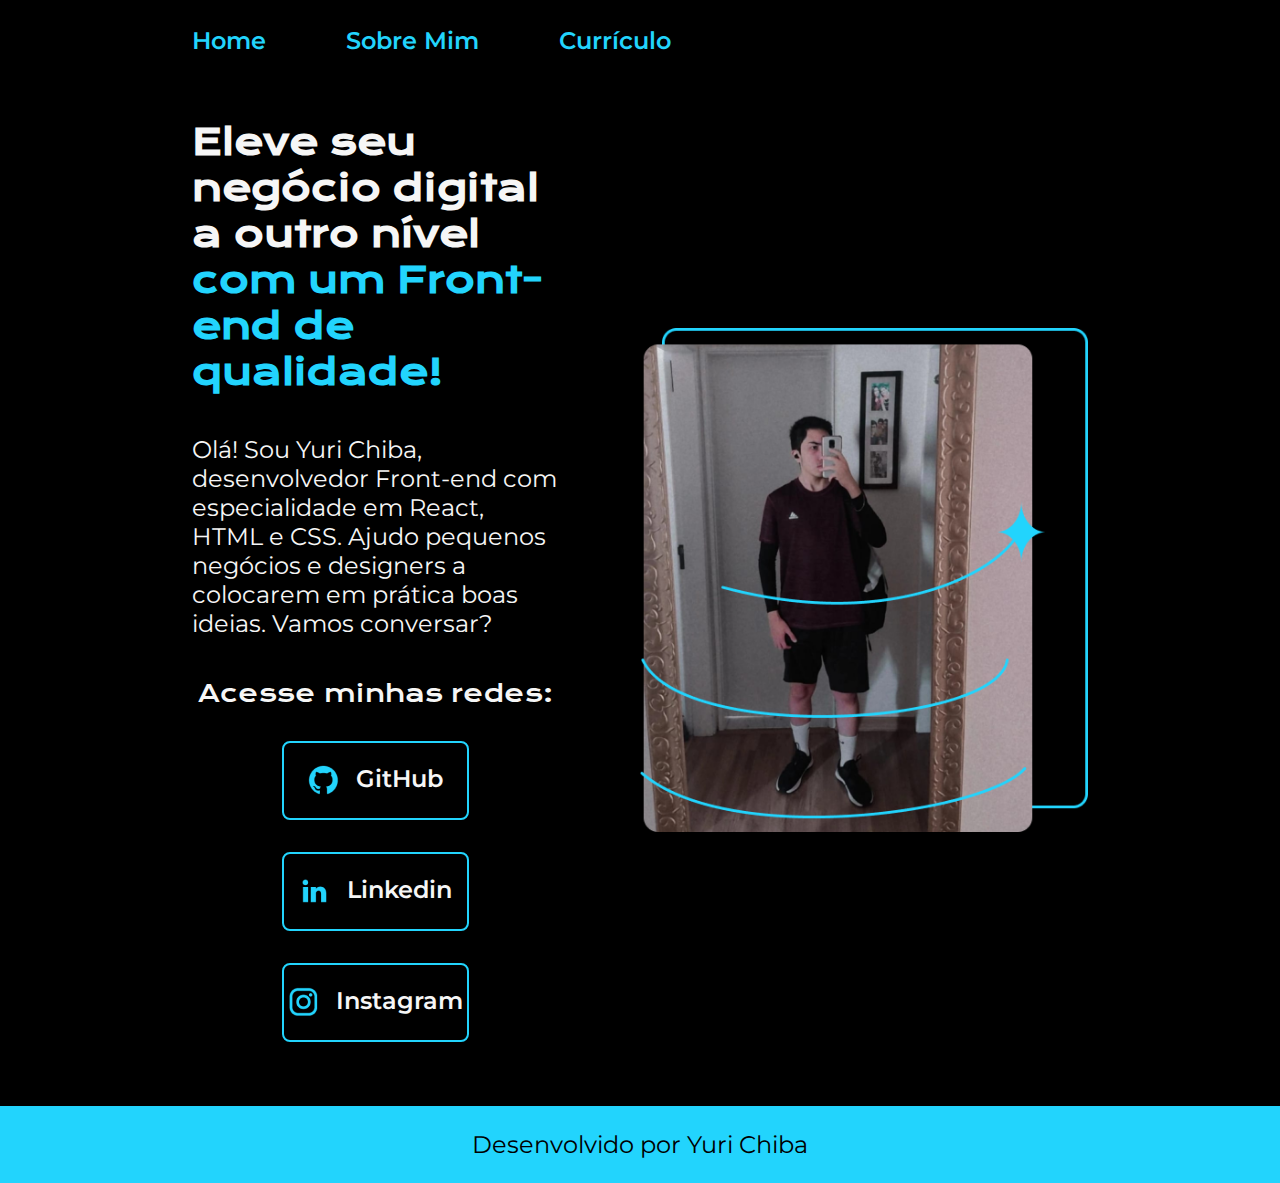
<file: index.html>
<!DOCTYPE html>
<html lang="pt-br">

<head>
    <meta charset="UTF-8">
    <meta http-equiv="X-UA-Compatible" content="IE=edge">
    <meta name="viewport" content="width=device-width, initial-scale=1.0">
    <link rel="stylesheet" href="./styles/style.css">
    <title>Portfólio</title>
</head>

<body>
    <header class="cabecalho">
        <nav class="cabecalho__menu">
            <a class="cabecalho__menu__link" href="index.html">Home</a>
            <a class="cabecalho__menu__link" href="about.html">Sobre Mim</a>
            <a class="cabecalho__menu__link" href="curriculum.html">Currículo</a>
        </nav>
    </header>
    <main class="apresentacao">
        <section class="apresentacao__conteudo">
            <h1 class="apresentacao__conteudo__titulo">Eleve seu negócio digital a outro nível <strong class="titulo-destaque">com um Front-end de qualidade!</strong> </h1>
            <p class="apresentacao__conteudo__texto">Olá! Sou Yuri Chiba, desenvolvedor Front-end com especialidade em React, HTML e CSS. Ajudo pequenos negócios e designers a colocarem em prática boas ideias. Vamos conversar?</p>
            <div class="apresentacao__links">
                <h2 class="apresentacao__links__subtitulo">Acesse minhas redes:</h2>
                <a class="apresentacao__links__navegacao" href="https://github.com/chibobinho"><img src="./assets/github.png" alt="Icone GitHub"> GitHub</a>
                <a class="apresentacao__links__navegacao" href="https://linkedin.com/in/yuri-chiba-850897229/"><img src="./assets/linkedin.png" alt="Icone Linkedin"> Linkedin</a>
                <a class="apresentacao__links__navegacao" href="https://instagram.com/chibobinho"><img src="./assets/instagram.png" alt="Icone Instagram"> Instagram</a>
            </div>
        </section>
        <img class="apresentacao__imagem" src="./assets/image.png" alt="Foto de Yuri Chiba">
    </main>
    <footer class="rodape">
        <p>Desenvolvido por Yuri Chiba</p>
    </footer>
</body>

</html>
</file>
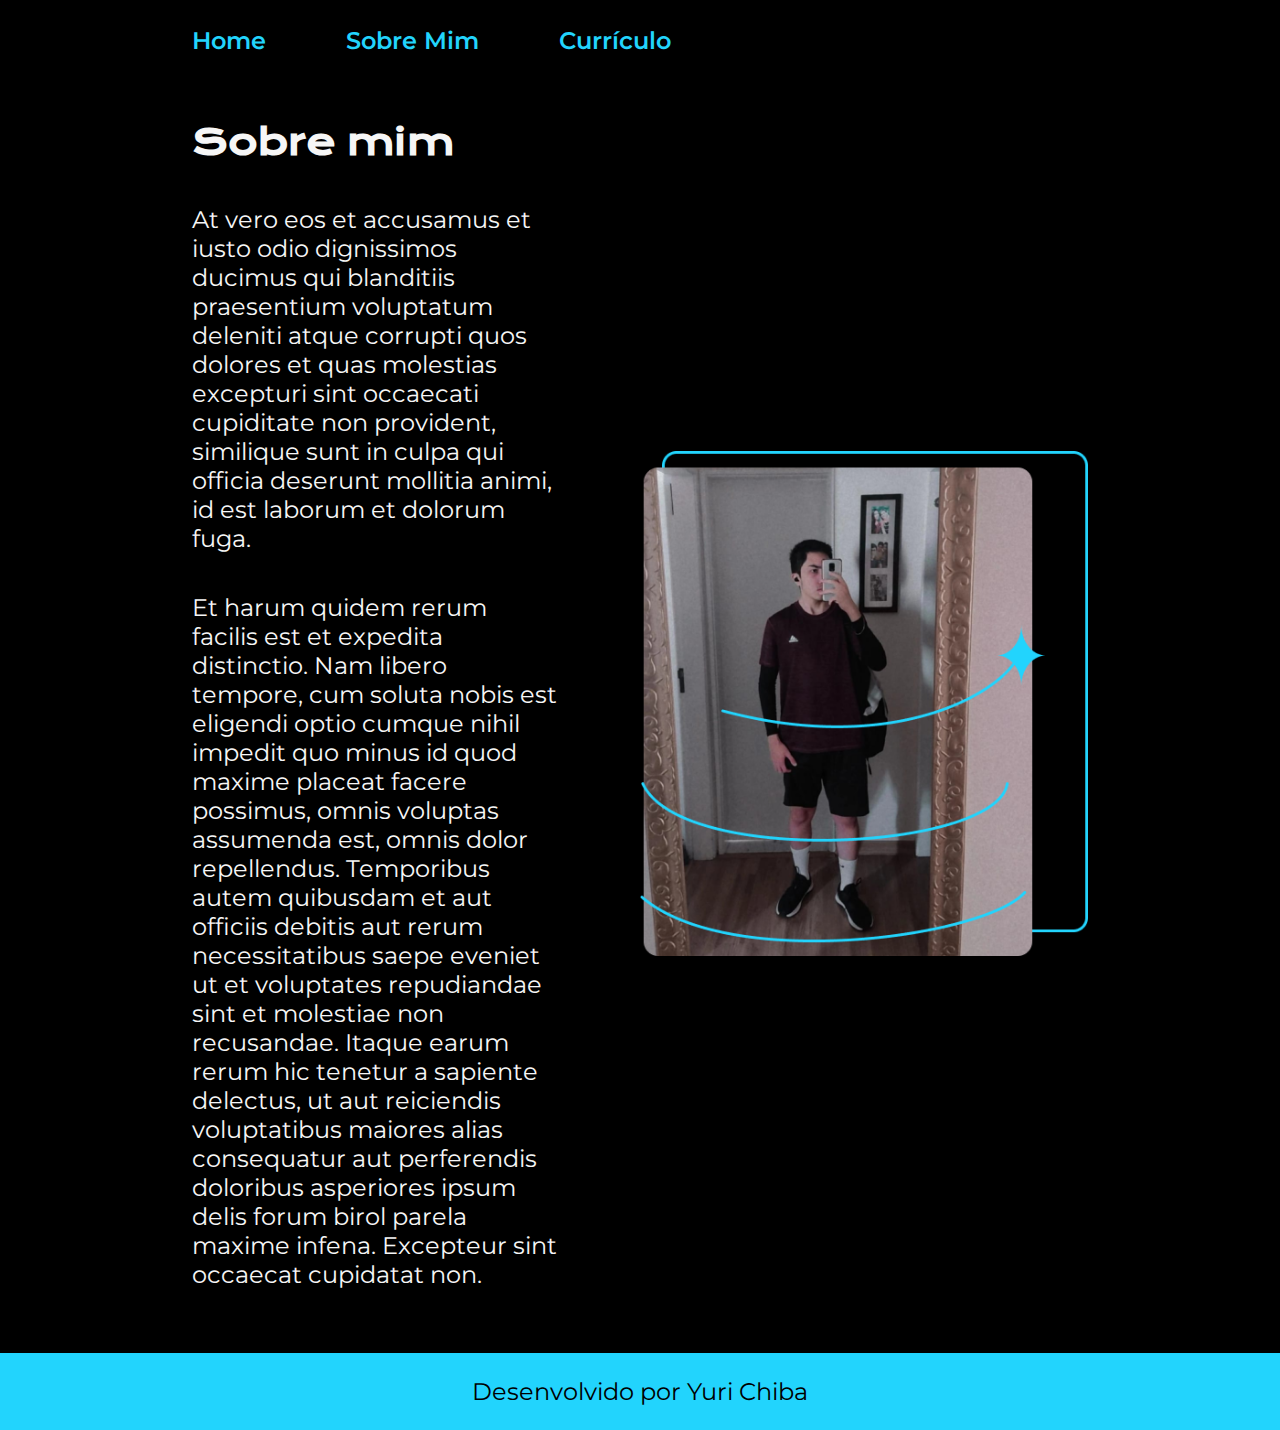
<file: about.html>
<!DOCTYPE html>
<html lang="pt-br">

<head>
    <meta charset="UTF-8">
    <meta http-equiv="X-UA-Compatible" content="IE=edge">
    <meta name="viewport" content="width=device-width, initial-scale=1.0">
    <link rel="stylesheet" href="./styles/style.css">
    <title>Sobre mim</title>
</head>

<body>
    <header class="cabecalho">
        <nav class="cabecalho__menu">
            <a class="cabecalho__menu__link" href="index.html">Home</a>
            <a class="cabecalho__menu__link" href="about.html">Sobre Mim</a>
            <a class="cabecalho__menu__link" href="curriculum.html">Currículo</a>
        </nav>
    </header>
    <main class="apresentacao">
        <section class="apresentacao__conteudo">
            <h1 class="apresentacao__conteudo__titulo">Sobre mim</h1>
            <p class="apresentacao__conteudo__texto">At vero eos et accusamus et iusto odio dignissimos ducimus qui blanditiis praesentium voluptatum deleniti atque corrupti quos dolores et quas molestias excepturi sint occaecati cupiditate non provident, similique sunt in culpa qui officia deserunt mollitia animi, id est laborum et dolorum fuga.</p>
            <p class="apresentacao__conteudo__texto">Et harum quidem rerum facilis est et expedita distinctio. Nam libero tempore, cum soluta nobis est eligendi optio cumque nihil impedit quo minus id quod maxime placeat facere possimus, omnis voluptas assumenda est, omnis dolor repellendus. Temporibus autem quibusdam et aut officiis debitis aut rerum necessitatibus saepe eveniet ut et voluptates repudiandae sint et molestiae non recusandae. Itaque earum rerum hic tenetur a sapiente delectus, ut aut reiciendis voluptatibus maiores alias consequatur aut perferendis doloribus asperiores ipsum delis forum birol parela maxime infena. Excepteur sint occaecat cupidatat non.</p>
        </section>
        <img class="apresentacao__imagem" src="./assets/image.png" alt="Foto de Yuri Chiba">
    </main>
    <footer class="rodape">
        <p>Desenvolvido por Yuri Chiba</p>
    </footer>
</body>

</html>
</file>
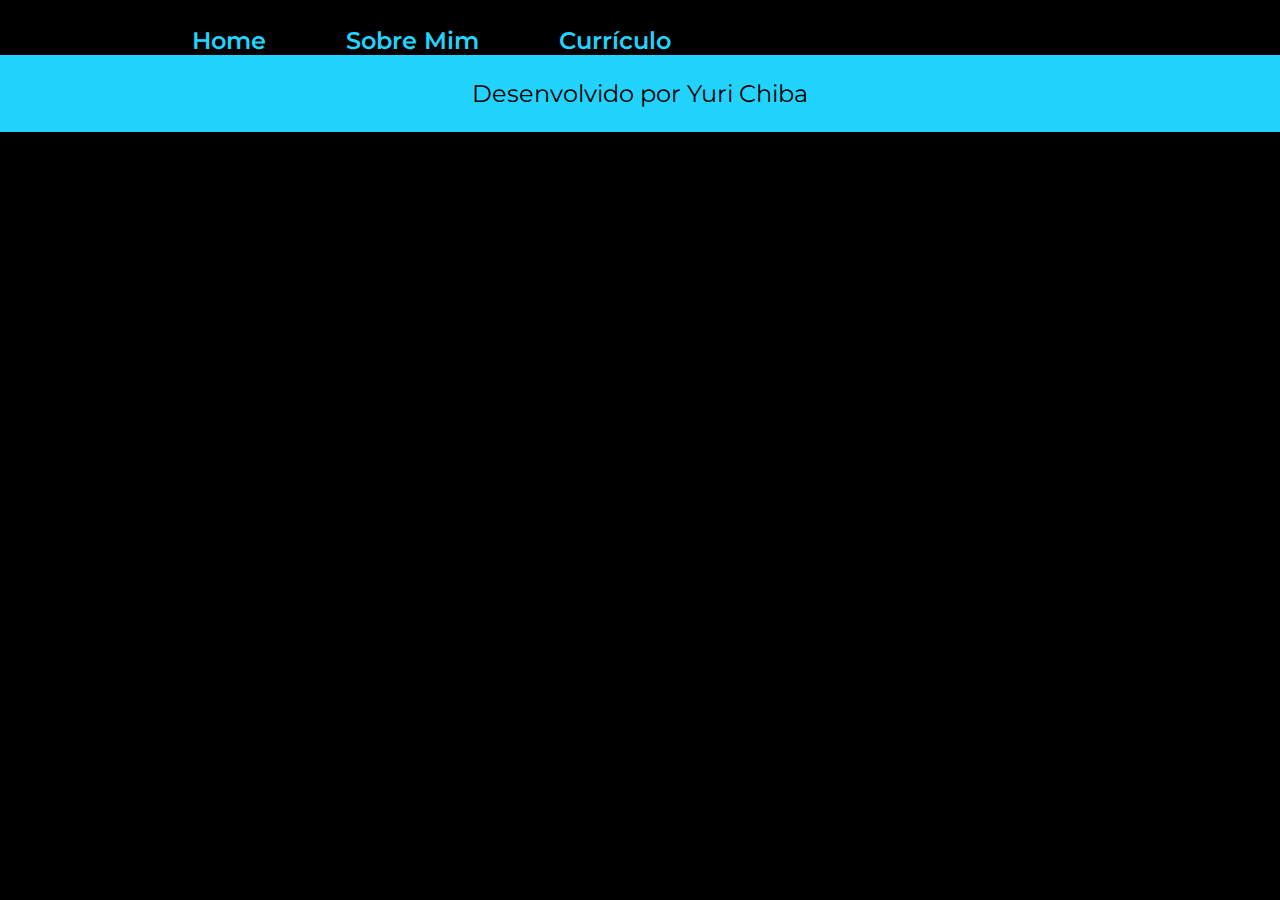
<file: curriculum.html>
<!DOCTYPE html>
<html lang="pt-br">

<head>
    <meta charset="UTF-8">
    <meta http-equiv="X-UA-Compatible" content="IE=edge">
    <meta name="viewport" content="width=device-width, initial-scale=1.0">
    <link rel="stylesheet" href="./styles/style.css">
    <title>Currículo</title>
</head>

<body>
    <header class="cabecalho">
        <nav class="cabecalho__menu">
            <a class="cabecalho__menu__link" href="index.html">Home</a>
            <a class="cabecalho__menu__link" href="about.html">Sobre Mim</a>
            <a class="cabecalho__menu__link" href="curriculum.html">Currículo</a>
        </nav>
    </header>
    <main>
        
    </main>
    <footer class="rodape">
        <p>Desenvolvido por Yuri Chiba</p>
    </footer>
</body>

</html>
</file>
<file: styles/style.css>
@import url('https://fonts.googleapis.com/css2?family=Krona+One&family=Montserrat:wght@400;600&display=swap');

:root{
    --cor-primaria: #000000;
    --cor-secundaria: #F6F6F6;
    --cor-terciaria: #22D4FD;
    --cor-hover: #272727;

    --fonte-primaria: 'Krona One', sans-serif;
    --fonte-secundaria: 'Montserrat', sans-serif;
}

*{
    margin: 0;
    padding: 0;
}

body{
    box-sizing: border-box;
    background-color: var(--cor-primaria);
    color: var(--cor-secundaria);
}

.apresentacao{
    padding: 5% 15%;
    display: flex;
    align-items: center;
    justify-content: space-between;
    gap: 82px;
}

.cabecalho{
    padding: 2% 0 0 15%;

}

.cabecalho__menu{
    display: flex;
    gap: 80px;
}

.cabecalho__menu__link{
    color: var(--cor-terciaria);
    font-family: var(--fonte-secundaria);
    font-size: 1.5rem;
    font-weight: 600;
    text-decoration: none;
}

.titulo-destaque{
    color: var(--cor-terciaria);
}

.apresentacao__conteudo{
    width: 50%;
    display: flex;
    flex-direction: column;
    gap: 40px;
}

.apresentacao__conteudo__titulo{
    font-size: 2.25rem;
    font-family: var(--fonte-primaria);
}

.apresentacao__conteudo__texto{
    font-size: 1.5rem;
    font-family: var(--fonte-secundaria);
}

.apresentacao__links{
    display: flex;
    justify-content: space-between;
    flex-direction: column;
    align-items: center;
    gap: 32px;
}

.apresentacao__links__subtitulo{
    font-family: var(--fonte-primaria);
    font-size: 1.5rem;
    font-weight: 400;
}

.apresentacao__links__navegacao{
    display: flex;
    justify-content: center;
    gap: 16px;
    border: 2px solid var(--cor-terciaria);
    width: 50%;
    text-align: center;
    font-size: 1.5rem;
    text-decoration: none;
    font-family: var(--fonte-secundaria);
    font-weight: 600;
    color: var(--cor-secundaria);
    padding: 21.5px 0px;
    border-radius: 8px;
}

.apresentacao__links__navegacao:hover{
    background-color: var(--cor-hover);
}

.apresentacao__imagem{
    width: 50%;
}

.rodape{
    background-color: var(--cor-terciaria);
    color: var(--cor-primaria);
    padding: 24px;
    text-align: center;
    font-family: var(--fonte-secundaria);
    font-size: 1.5rem;
    font-weight: 400;
}

@media (max-width: 1200px){
    .cabecalho{
        padding: 10%;
    }

    .cabecalho__menu{
        justify-content: center;
    }

    .apresentacao{
        flex-direction: column-reverse;
        padding: 5%;
    }

    .apresentacao__conteudo{
        width: auto;
    }
}
</file>
